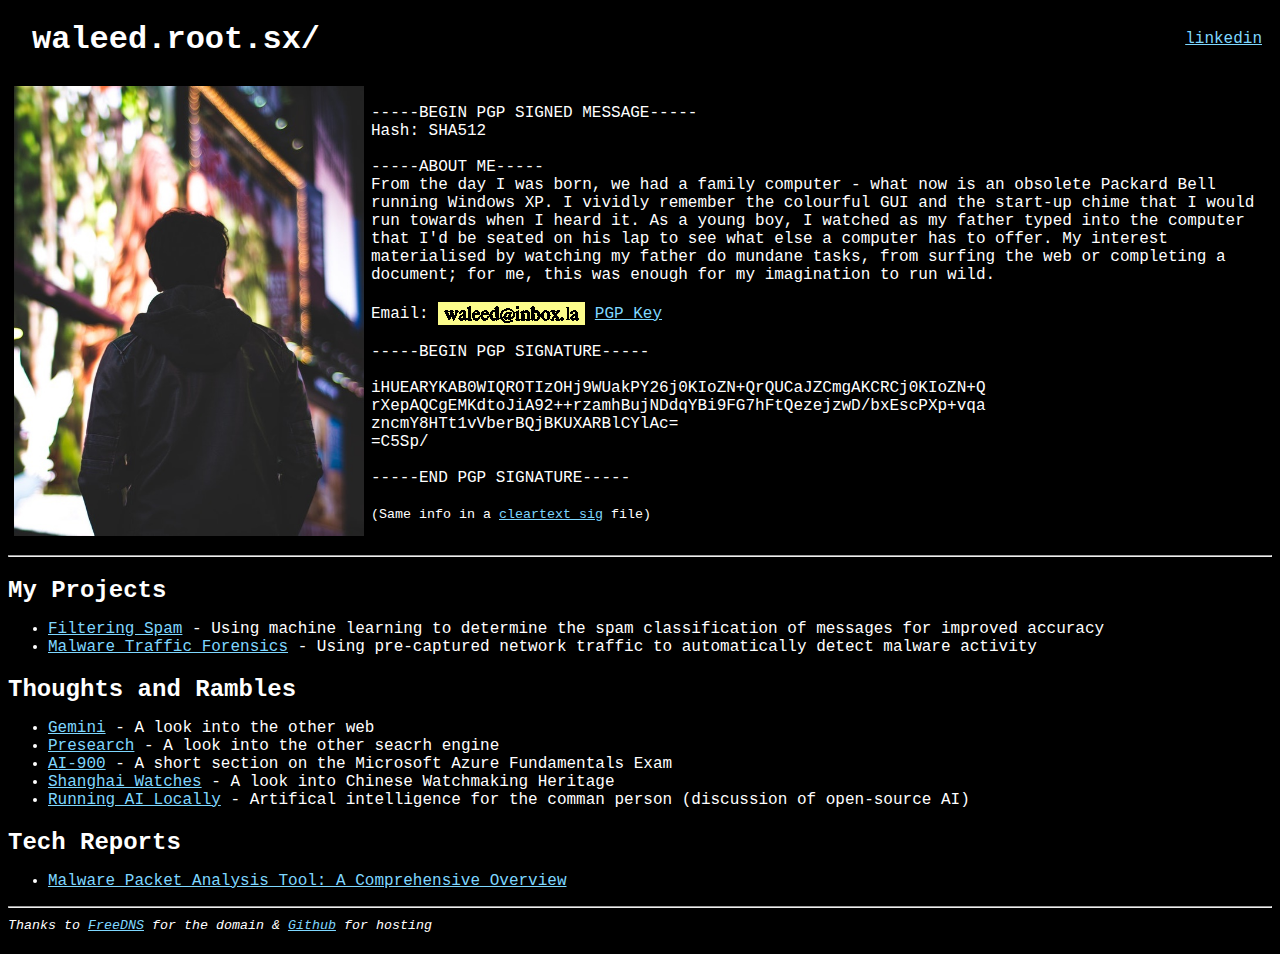
<file: index.html>
<!DOCTYPE html>
<html lang="en">
<head>
  <link rel="stylesheet" href="master.css">
  <title>waleed's home page</title>
  <meta charset="UTF-8">
</head>
<body>
  <ul class="navbarul">
    <li class="navbarli"><a href="http://linkedin.com/in/wa1eedm">linkedin</a></li>
  </ul>

<h1 style="padding-left: 0.75em;">waleed.root.sx/</h1>

<table>
<tr><td>
<table><tr><td>
<img src="images/waleed.jpg" alt="Backside Photo of a Person" width="350" height="450">
</td>
</tr>
</table>
</td><td>
-----BEGIN PGP SIGNED MESSAGE-----<br>
Hash: SHA512<br>
<br>
-----ABOUT ME-----<br>
From the day I was born, we had a family computer - what now is an obsolete Packard Bell running Windows XP. I vividly remember the colourful GUI and the start-up chime that I would run towards when I heard it. As a young boy, I watched as my father typed into the computer that I'd be seated on his lap to see what else a computer has to offer. My interest materialised by watching my father do mundane tasks, from surfing the web or completing a document; for me, this was enough for my imagination to run wild.<br>
<br>
<span>Email: </span><img src="images/contact.png" alt="Contact Info" style="vertical-align: middle;">
<a href="other/address.asc">PGP Key</a><br>
<br>
-----BEGIN PGP SIGNATURE-----<br>
<br>
iHUEARYKAB0WIQROTIzOHj9WUakPY26j0KIoZN+QrQUCaJZCmgAKCRCj0KIoZN+Q<br>
rXepAQCgEMKdtoJiA92++rzamhBujNDdqYBi9FG7hFtQezejzwD/bxEscPXp+vqa<br>
zncmY8HTt1vVberBQjBKUXARBlCYlAc=<br>
=C5Sp/<br>
<br>
-----END PGP SIGNATURE-----<br>
<br><small>(Same info in a <a href="other/cleartext.asc">cleartext sig</a> file)<small>
</td>
</tr>
</table>

<hr>
<h2>My Projects</h2>

<ul>
  <li><a href="projects/email.html">Filtering Spam</a> - Using machine learning to determine the spam classification of messages for improved accuracy</li>
  <li><a href="projects/forensics.html">Malware Traffic Forensics</a> - Using pre-captured network traffic to automatically detect malware activity</li>
</ul>

<h2>Thoughts and Rambles</h2>

<ul>
  <li><a href="other/gemini.html">Gemini</a> - A look into the other web</li>
  <li><a href="other/presearch.html">Presearch</a> - A look into the other seacrh engine</li>
  <li><a href="other/ai-900.html">AI-900</a> - A short section on the Microsoft Azure Fundamentals Exam</li>
  <li><a href="other/shanghai-7120.html">Shanghai Watches</a> - A look into Chinese Watchmaking Heritage</li>
  <li><a href="other/local-ai.html">Running AI Locally</a> - Artifical intelligence for the comman person (discussion of open-source AI)</li>
</ul>

<h2>Tech Reports</h2>

<ul>
  <li><a href="report/malware.pdf">Malware Packet Analysis Tool: A Comprehensive Overview</a></li>
</ul>

<hr>
<em><small>Thanks to <a href="http://freedns.afraid.org"> FreeDNS</a> for the domain & <a href="http://github.com"> Github</a> for hosting</small><em>

</body>
</html>
</file>
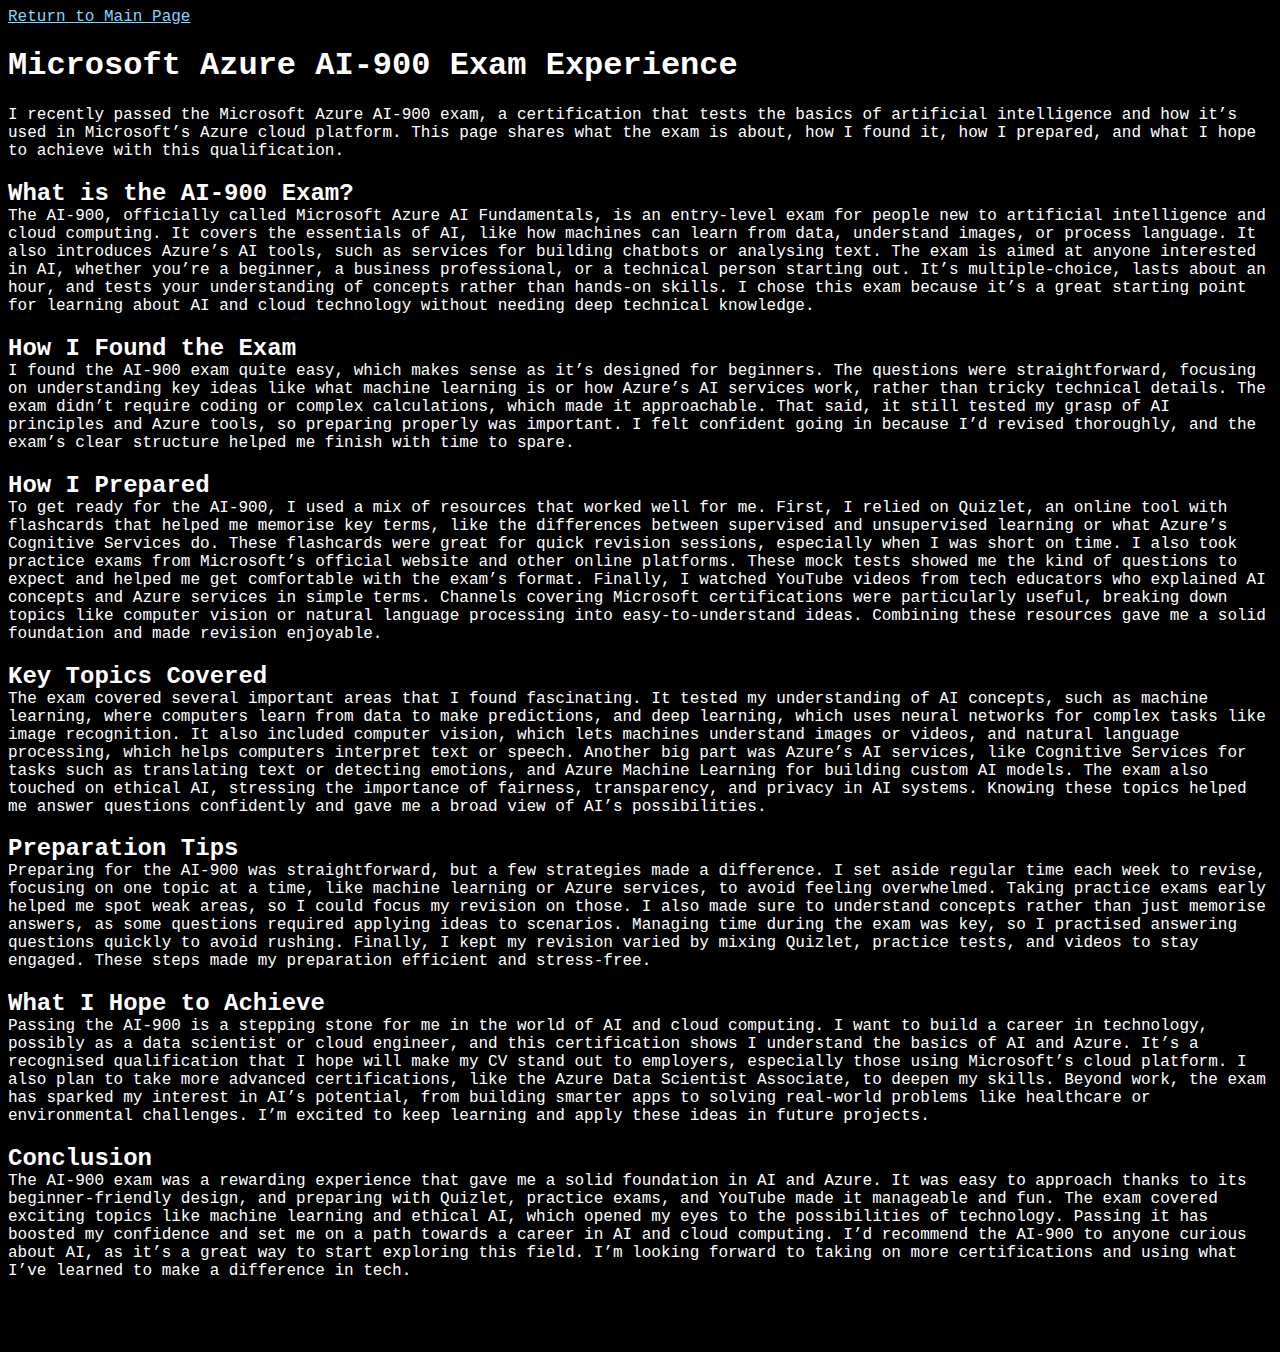
<file: other/ai-900.html>
<html lang="en">
<head>
    <meta charset="UTF-8">
    <meta name="viewport" content="width=device-width, initial-scale=1.0">
    <title>Microsoft Azure AI-900 Exam Experience</title>
    <link rel="stylesheet" href="../master.css">
</head>
<body>
    <div>
        <p><a href="../index.html">Return to Main Page</a></p>

        <h1>Microsoft Azure AI-900 Exam Experience</h1>

        <p>
            I recently passed the Microsoft Azure AI-900 exam, a certification that tests the basics of artificial intelligence and how it’s used in Microsoft’s Azure cloud platform. This page shares what the exam is about, how I found it, how I prepared, and what I hope to achieve with this qualification.
        </p>

        <h2>What is the AI-900 Exam?</h2>

        <p>
            The AI-900, officially called Microsoft Azure AI Fundamentals, is an entry-level exam for people new to artificial intelligence and cloud computing. It covers the essentials of AI, like how machines can learn from data, understand images, or process language. It also introduces Azure’s AI tools, such as services for building chatbots or analysing text. The exam is aimed at anyone interested in AI, whether you’re a beginner, a business professional, or a technical person starting out. It’s multiple-choice, lasts about an hour, and tests your understanding of concepts rather than hands-on skills. I chose this exam because it’s a great starting point for learning about AI and cloud technology without needing deep technical knowledge.
        </p>

        <h2>How I Found the Exam</h2>

        <p>
            I found the AI-900 exam quite easy, which makes sense as it’s designed for beginners. The questions were straightforward, focusing on understanding key ideas like what machine learning is or how Azure’s AI services work, rather than tricky technical details. The exam didn’t require coding or complex calculations, which made it approachable. That said, it still tested my grasp of AI principles and Azure tools, so preparing properly was important. I felt confident going in because I’d revised thoroughly, and the exam’s clear structure helped me finish with time to spare.
        </p>

        <h2>How I Prepared</h2>

        <p>
            To get ready for the AI-900, I used a mix of resources that worked well for me. First, I relied on Quizlet, an online tool with flashcards that helped me memorise key terms, like the differences between supervised and unsupervised learning or what Azure’s Cognitive Services do. These flashcards were great for quick revision sessions, especially when I was short on time. I also took practice exams from Microsoft’s official website and other online platforms. These mock tests showed me the kind of questions to expect and helped me get comfortable with the exam’s format. Finally, I watched YouTube videos from tech educators who explained AI concepts and Azure services in simple terms. Channels covering Microsoft certifications were particularly useful, breaking down topics like computer vision or natural language processing into easy-to-understand ideas. Combining these resources gave me a solid foundation and made revision enjoyable.
        </p>

        <h2>Key Topics Covered</h2>

        <p>
            The exam covered several important areas that I found fascinating. It tested my understanding of AI concepts, such as machine learning, where computers learn from data to make predictions, and deep learning, which uses neural networks for complex tasks like image recognition. It also included computer vision, which lets machines understand images or videos, and natural language processing, which helps computers interpret text or speech. Another big part was Azure’s AI services, like Cognitive Services for tasks such as translating text or detecting emotions, and Azure Machine Learning for building custom AI models. The exam also touched on ethical AI, stressing the importance of fairness, transparency, and privacy in AI systems. Knowing these topics helped me answer questions confidently and gave me a broad view of AI’s possibilities.
        </p>

        <h2>Preparation Tips</h2>

        <p>
            Preparing for the AI-900 was straightforward, but a few strategies made a difference. I set aside regular time each week to revise, focusing on one topic at a time, like machine learning or Azure services, to avoid feeling overwhelmed. Taking practice exams early helped me spot weak areas, so I could focus my revision on those. I also made sure to understand concepts rather than just memorise answers, as some questions required applying ideas to scenarios. Managing time during the exam was key, so I practised answering questions quickly to avoid rushing. Finally, I kept my revision varied by mixing Quizlet, practice tests, and videos to stay engaged. These steps made my preparation efficient and stress-free.
        </p>

        <h2>What I Hope to Achieve</h2>

        <p>
            Passing the AI-900 is a stepping stone for me in the world of AI and cloud computing. I want to build a career in technology, possibly as a data scientist or cloud engineer, and this certification shows I understand the basics of AI and Azure. It’s a recognised qualification that I hope will make my CV stand out to employers, especially those using Microsoft’s cloud platform. I also plan to take more advanced certifications, like the Azure Data Scientist Associate, to deepen my skills. Beyond work, the exam has sparked my interest in AI’s potential, from building smarter apps to solving real-world problems like healthcare or environmental challenges. I’m excited to keep learning and apply these ideas in future projects.
        </p>

        <h2>Conclusion</h2>

        <p>
            The AI-900 exam was a rewarding experience that gave me a solid foundation in AI and Azure. It was easy to approach thanks to its beginner-friendly design, and preparing with Quizlet, practice exams, and YouTube made it manageable and fun. The exam covered exciting topics like machine learning and ethical AI, which opened my eyes to the possibilities of technology. Passing it has boosted my confidence and set me on a path towards a career in AI and cloud computing. I’d recommend the AI-900 to anyone curious about AI, as it’s a great way to start exploring this field. I’m looking forward to taking on more certifications and using what I’ve learned to make a difference in tech.
        </p>
    </div>
</body>
</html>
</file>
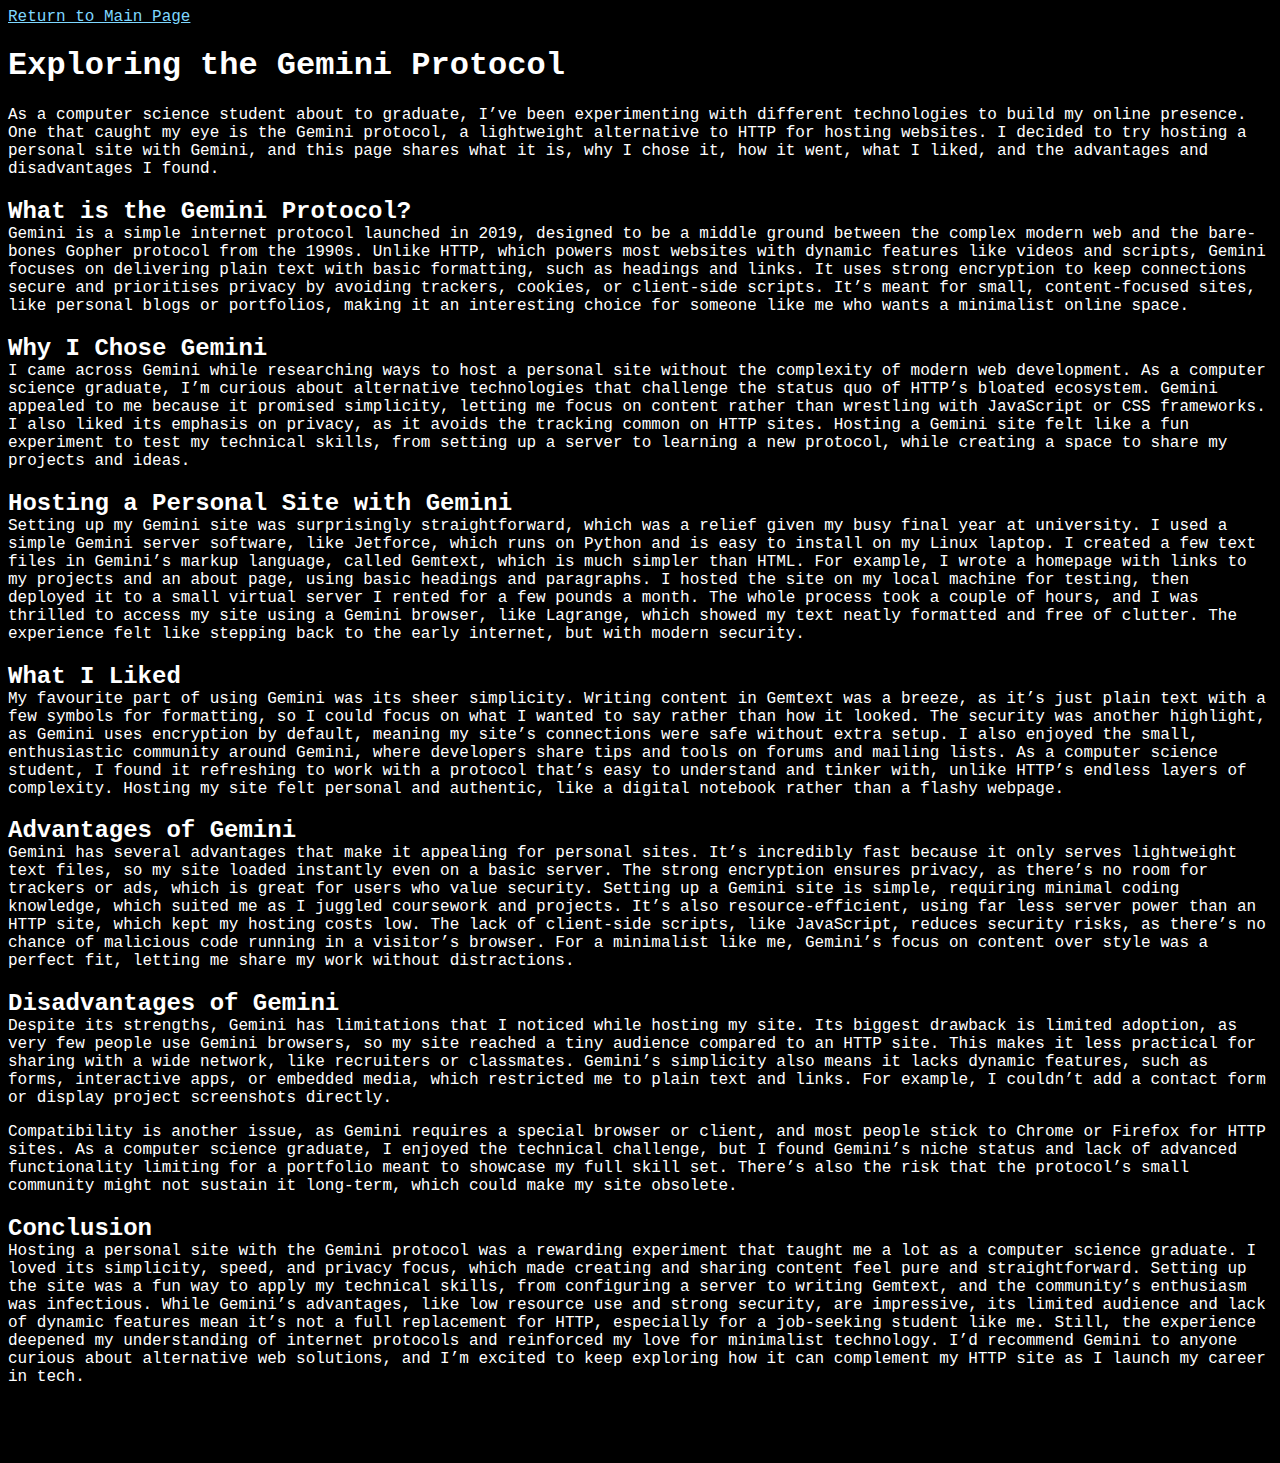
<file: other/gemini.html>
<html lang="en">
<head>
    <meta charset="UTF-8">
    <meta name="viewport" content="width=device-width, initial-scale=1.0">
    <title>Exploring the Gemini Protocol</title>
    <link rel="stylesheet" href="../master.css">
</head>
<body>
    <div>
        <p><a href="../index.html">Return to Main Page</a></p>

        <h1>Exploring the Gemini Protocol</h1>

        <p>
            As a computer science student about to graduate, I’ve been experimenting with different technologies to build my online presence. One that caught my eye is the Gemini protocol, a lightweight alternative to HTTP for hosting websites. I decided to try hosting a personal site with Gemini, and this page shares what it is, why I chose it, how it went, what I liked, and the advantages and disadvantages I found.
        </p>

        <h2>What is the Gemini Protocol?</h2>

        <p>
            Gemini is a simple internet protocol launched in 2019, designed to be a middle ground between the complex modern web and the bare-bones Gopher protocol from the 1990s. Unlike HTTP, which powers most websites with dynamic features like videos and scripts, Gemini focuses on delivering plain text with basic formatting, such as headings and links. It uses strong encryption to keep connections secure and prioritises privacy by avoiding trackers, cookies, or client-side scripts. It’s meant for small, content-focused sites, like personal blogs or portfolios, making it an interesting choice for someone like me who wants a minimalist online space.
        </p>

        <h2>Why I Chose Gemini</h2>

        <p>
            I came across Gemini while researching ways to host a personal site without the complexity of modern web development. As a computer science graduate, I’m curious about alternative technologies that challenge the status quo of HTTP’s bloated ecosystem. Gemini appealed to me because it promised simplicity, letting me focus on content rather than wrestling with JavaScript or CSS frameworks. I also liked its emphasis on privacy, as it avoids the tracking common on HTTP sites. Hosting a Gemini site felt like a fun experiment to test my technical skills, from setting up a server to learning a new protocol, while creating a space to share my projects and ideas.
        </p>

        <h2>Hosting a Personal Site with Gemini</h2>

        <p>
            Setting up my Gemini site was surprisingly straightforward, which was a relief given my busy final year at university. I used a simple Gemini server software, like Jetforce, which runs on Python and is easy to install on my Linux laptop. I created a few text files in Gemini’s markup language, called Gemtext, which is much simpler than HTML. For example, I wrote a homepage with links to my projects and an about page, using basic headings and paragraphs. I hosted the site on my local machine for testing, then deployed it to a small virtual server I rented for a few pounds a month. The whole process took a couple of hours, and I was thrilled to access my site using a Gemini browser, like Lagrange, which showed my text neatly formatted and free of clutter. The experience felt like stepping back to the early internet, but with modern security.
        </p>

        <h2>What I Liked</h2>

        <p>
            My favourite part of using Gemini was its sheer simplicity. Writing content in Gemtext was a breeze, as it’s just plain text with a few symbols for formatting, so I could focus on what I wanted to say rather than how it looked. The security was another highlight, as Gemini uses encryption by default, meaning my site’s connections were safe without extra setup. I also enjoyed the small, enthusiastic community around Gemini, where developers share tips and tools on forums and mailing lists. As a computer science student, I found it refreshing to work with a protocol that’s easy to understand and tinker with, unlike HTTP’s endless layers of complexity. Hosting my site felt personal and authentic, like a digital notebook rather than a flashy webpage.
        </p>

        <h2>Advantages of Gemini</h2>

        <p>
            Gemini has several advantages that make it appealing for personal sites. It’s incredibly fast because it only serves lightweight text files, so my site loaded instantly even on a basic server. The strong encryption ensures privacy, as there’s no room for trackers or ads, which is great for users who value security. Setting up a Gemini site is simple, requiring minimal coding knowledge, which suited me as I juggled coursework and projects. It’s also resource-efficient, using far less server power than an HTTP site, which kept my hosting costs low. The lack of client-side scripts, like JavaScript, reduces security risks, as there’s no chance of malicious code running in a visitor’s browser. For a minimalist like me, Gemini’s focus on content over style was a perfect fit, letting me share my work without distractions.
        </p>

        <h2>Disadvantages of Gemini</h2>

        <p>
            Despite its strengths, Gemini has limitations that I noticed while hosting my site. Its biggest drawback is limited adoption, as very few people use Gemini browsers, so my site reached a tiny audience compared to an HTTP site. This makes it less practical for sharing with a wide network, like recruiters or classmates. Gemini’s simplicity also means it lacks dynamic features, such as forms, interactive apps, or embedded media, which restricted me to plain text and links. For example, I couldn’t add a contact form or display project screenshots directly.
        </p>
        <p>
          Compatibility is another issue, as Gemini requires a special browser or client, and most people stick to Chrome or Firefox for HTTP sites. As a computer science graduate, I enjoyed the technical challenge, but I found Gemini’s niche status and lack of advanced functionality limiting for a portfolio meant to showcase my full skill set. There’s also the risk that the protocol’s small community might not sustain it long-term, which could make my site obsolete.
        </p>

        <h2>Conclusion</h2>

        <p>
            Hosting a personal site with the Gemini protocol was a rewarding experiment that taught me a lot as a computer science graduate. I loved its simplicity, speed, and privacy focus, which made creating and sharing content feel pure and straightforward. Setting up the site was a fun way to apply my technical skills, from configuring a server to writing Gemtext, and the community’s enthusiasm was infectious. While Gemini’s advantages, like low resource use and strong security, are impressive, its limited audience and lack of dynamic features mean it’s not a full replacement for HTTP, especially for a job-seeking student like me. Still, the experience deepened my understanding of internet protocols and reinforced my love for minimalist technology. I’d recommend Gemini to anyone curious about alternative web solutions, and I’m excited to keep exploring how it can complement my HTTP site as I launch my career in tech.
        </p>
    </div>
</body>
</html>
</file>
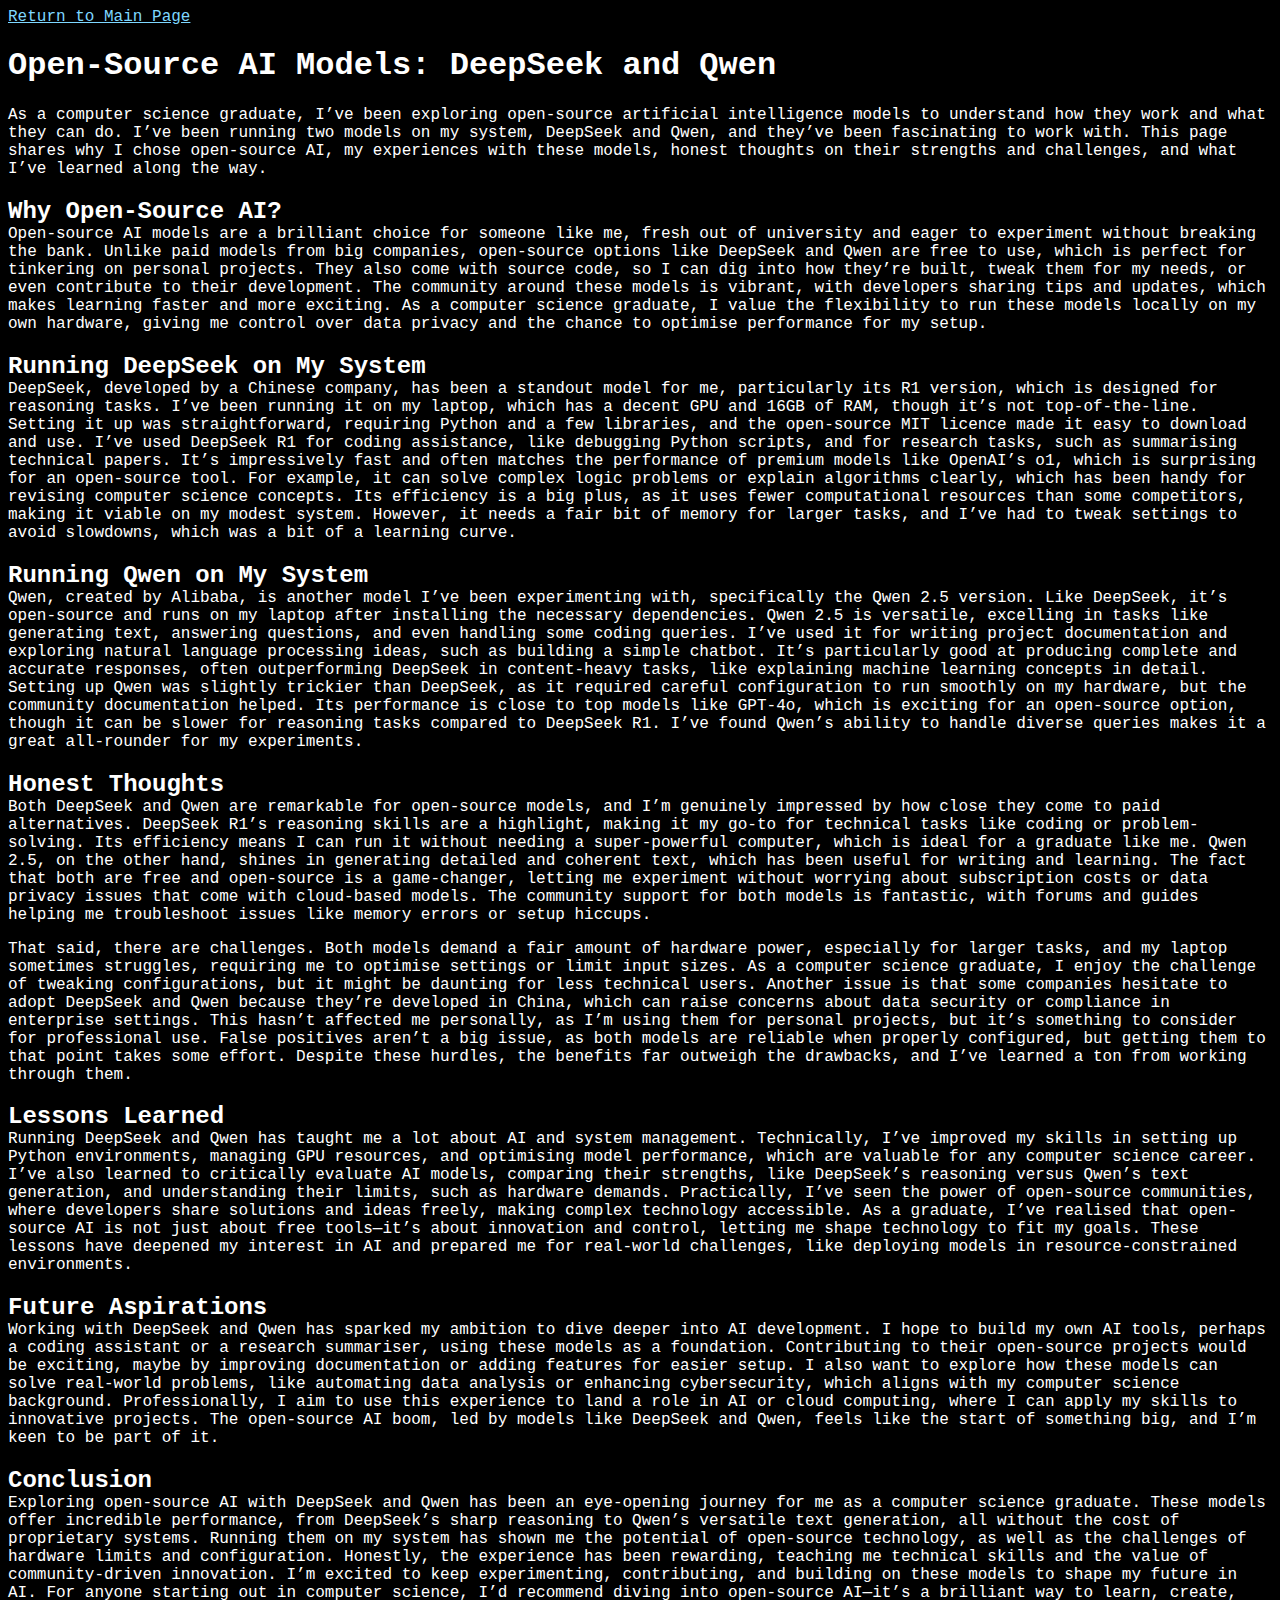
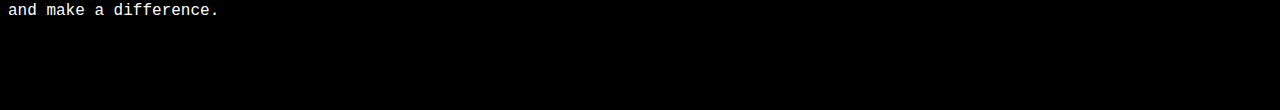
<file: other/local-ai.html>
<html lang="en">
<head>
    <meta charset="UTF-8">
    <meta name="viewport" content="width=device-width, initial-scale=1.0">
    <title>Open-Source AI Models: DeepSeek and Qwen</title>
    <link rel="stylesheet" href="../master.css">
</head>
<body>
    <div>
        <p><a href="../index.html">Return to Main Page</a></p>

        <h1>Open-Source AI Models: DeepSeek and Qwen</h1>

        <p>
            As a computer science graduate, I’ve been exploring open-source artificial intelligence models to understand how they work and what they can do. I’ve been running two models on my system, DeepSeek and Qwen, and they’ve been fascinating to work with. This page shares why I chose open-source AI, my experiences with these models, honest thoughts on their strengths and challenges, and what I’ve learned along the way.
        </p>

        <h2>Why Open-Source AI?</h2>

        <p>
            Open-source AI models are a brilliant choice for someone like me, fresh out of university and eager to experiment without breaking the bank. Unlike paid models from big companies, open-source options like DeepSeek and Qwen are free to use, which is perfect for tinkering on personal projects. They also come with source code, so I can dig into how they’re built, tweak them for my needs, or even contribute to their development. The community around these models is vibrant, with developers sharing tips and updates, which makes learning faster and more exciting. As a computer science graduate, I value the flexibility to run these models locally on my own hardware, giving me control over data privacy and the chance to optimise performance for my setup.
        </p>

        <h2>Running DeepSeek on My System</h2>

        <p>
            DeepSeek, developed by a Chinese company, has been a standout model for me, particularly its R1 version, which is designed for reasoning tasks. I’ve been running it on my laptop, which has a decent GPU and 16GB of RAM, though it’s not top-of-the-line. Setting it up was straightforward, requiring Python and a few libraries, and the open-source MIT licence made it easy to download and use. I’ve used DeepSeek R1 for coding assistance, like debugging Python scripts, and for research tasks, such as summarising technical papers. It’s impressively fast and often matches the performance of premium models like OpenAI’s o1, which is surprising for an open-source tool. For example, it can solve complex logic problems or explain algorithms clearly, which has been handy for revising computer science concepts. Its efficiency is a big plus, as it uses fewer computational resources than some competitors, making it viable on my modest system. However, it needs a fair bit of memory for larger tasks, and I’ve had to tweak settings to avoid slowdowns, which was a bit of a learning curve.
        </p>

        <h2>Running Qwen on My System</h2>

        <p>
            Qwen, created by Alibaba, is another model I’ve been experimenting with, specifically the Qwen 2.5 version. Like DeepSeek, it’s open-source and runs on my laptop after installing the necessary dependencies. Qwen 2.5 is versatile, excelling in tasks like generating text, answering questions, and even handling some coding queries. I’ve used it for writing project documentation and exploring natural language processing ideas, such as building a simple chatbot. It’s particularly good at producing complete and accurate responses, often outperforming DeepSeek in content-heavy tasks, like explaining machine learning concepts in detail. Setting up Qwen was slightly trickier than DeepSeek, as it required careful configuration to run smoothly on my hardware, but the community documentation helped. Its performance is close to top models like GPT-4o, which is exciting for an open-source option, though it can be slower for reasoning tasks compared to DeepSeek R1. I’ve found Qwen’s ability to handle diverse queries makes it a great all-rounder for my experiments.
        </p>

        <h2>Honest Thoughts</h2>

        <p>
            Both DeepSeek and Qwen are remarkable for open-source models, and I’m genuinely impressed by how close they come to paid alternatives. DeepSeek R1’s reasoning skills are a highlight, making it my go-to for technical tasks like coding or problem-solving. Its efficiency means I can run it without needing a super-powerful computer, which is ideal for a graduate like me. Qwen 2.5, on the other hand, shines in generating detailed and coherent text, which has been useful for writing and learning. The fact that both are free and open-source is a game-changer, letting me experiment without worrying about subscription costs or data privacy issues that come with cloud-based models. The community support for both models is fantastic, with forums and guides helping me troubleshoot issues like memory errors or setup hiccups.
        </p>

        <p>
            That said, there are challenges. Both models demand a fair amount of hardware power, especially for larger tasks, and my laptop sometimes struggles, requiring me to optimise settings or limit input sizes. As a computer science graduate, I enjoy the challenge of tweaking configurations, but it might be daunting for less technical users. Another issue is that some companies hesitate to adopt DeepSeek and Qwen because they’re developed in China, which can raise concerns about data security or compliance in enterprise settings. This hasn’t affected me personally, as I’m using them for personal projects, but it’s something to consider for professional use. False positives aren’t a big issue, as both models are reliable when properly configured, but getting them to that point takes some effort. Despite these hurdles, the benefits far outweigh the drawbacks, and I’ve learned a ton from working through them.
        </p>

        <h2>Lessons Learned</h2>

        <p>
            Running DeepSeek and Qwen has taught me a lot about AI and system management. Technically, I’ve improved my skills in setting up Python environments, managing GPU resources, and optimising model performance, which are valuable for any computer science career. I’ve also learned to critically evaluate AI models, comparing their strengths, like DeepSeek’s reasoning versus Qwen’s text generation, and understanding their limits, such as hardware demands. Practically, I’ve seen the power of open-source communities, where developers share solutions and ideas freely, making complex technology accessible. As a graduate, I’ve realised that open-source AI is not just about free tools—it’s about innovation and control, letting me shape technology to fit my goals. These lessons have deepened my interest in AI and prepared me for real-world challenges, like deploying models in resource-constrained environments.
        </p>

        <h2>Future Aspirations</h2>

        <p>
            Working with DeepSeek and Qwen has sparked my ambition to dive deeper into AI development. I hope to build my own AI tools, perhaps a coding assistant or a research summariser, using these models as a foundation. Contributing to their open-source projects would be exciting, maybe by improving documentation or adding features for easier setup. I also want to explore how these models can solve real-world problems, like automating data analysis or enhancing cybersecurity, which aligns with my computer science background. Professionally, I aim to use this experience to land a role in AI or cloud computing, where I can apply my skills to innovative projects. The open-source AI boom, led by models like DeepSeek and Qwen, feels like the start of something big, and I’m keen to be part of it.
        </p>

        <h2>Conclusion</h2>

        <p>
            Exploring open-source AI with DeepSeek and Qwen has been an eye-opening journey for me as a computer science graduate. These models offer incredible performance, from DeepSeek’s sharp reasoning to Qwen’s versatile text generation, all without the cost of proprietary systems. Running them on my system has shown me the potential of open-source technology, as well as the challenges of hardware limits and configuration. Honestly, the experience has been rewarding, teaching me technical skills and the value of community-driven innovation. I’m excited to keep experimenting, contributing, and building on these models to shape my future in AI. For anyone starting out in computer science, I’d recommend diving into open-source AI—it’s a brilliant way to learn, create, and make a difference.
        </p>
    </div>
</body>
</html>
</file>
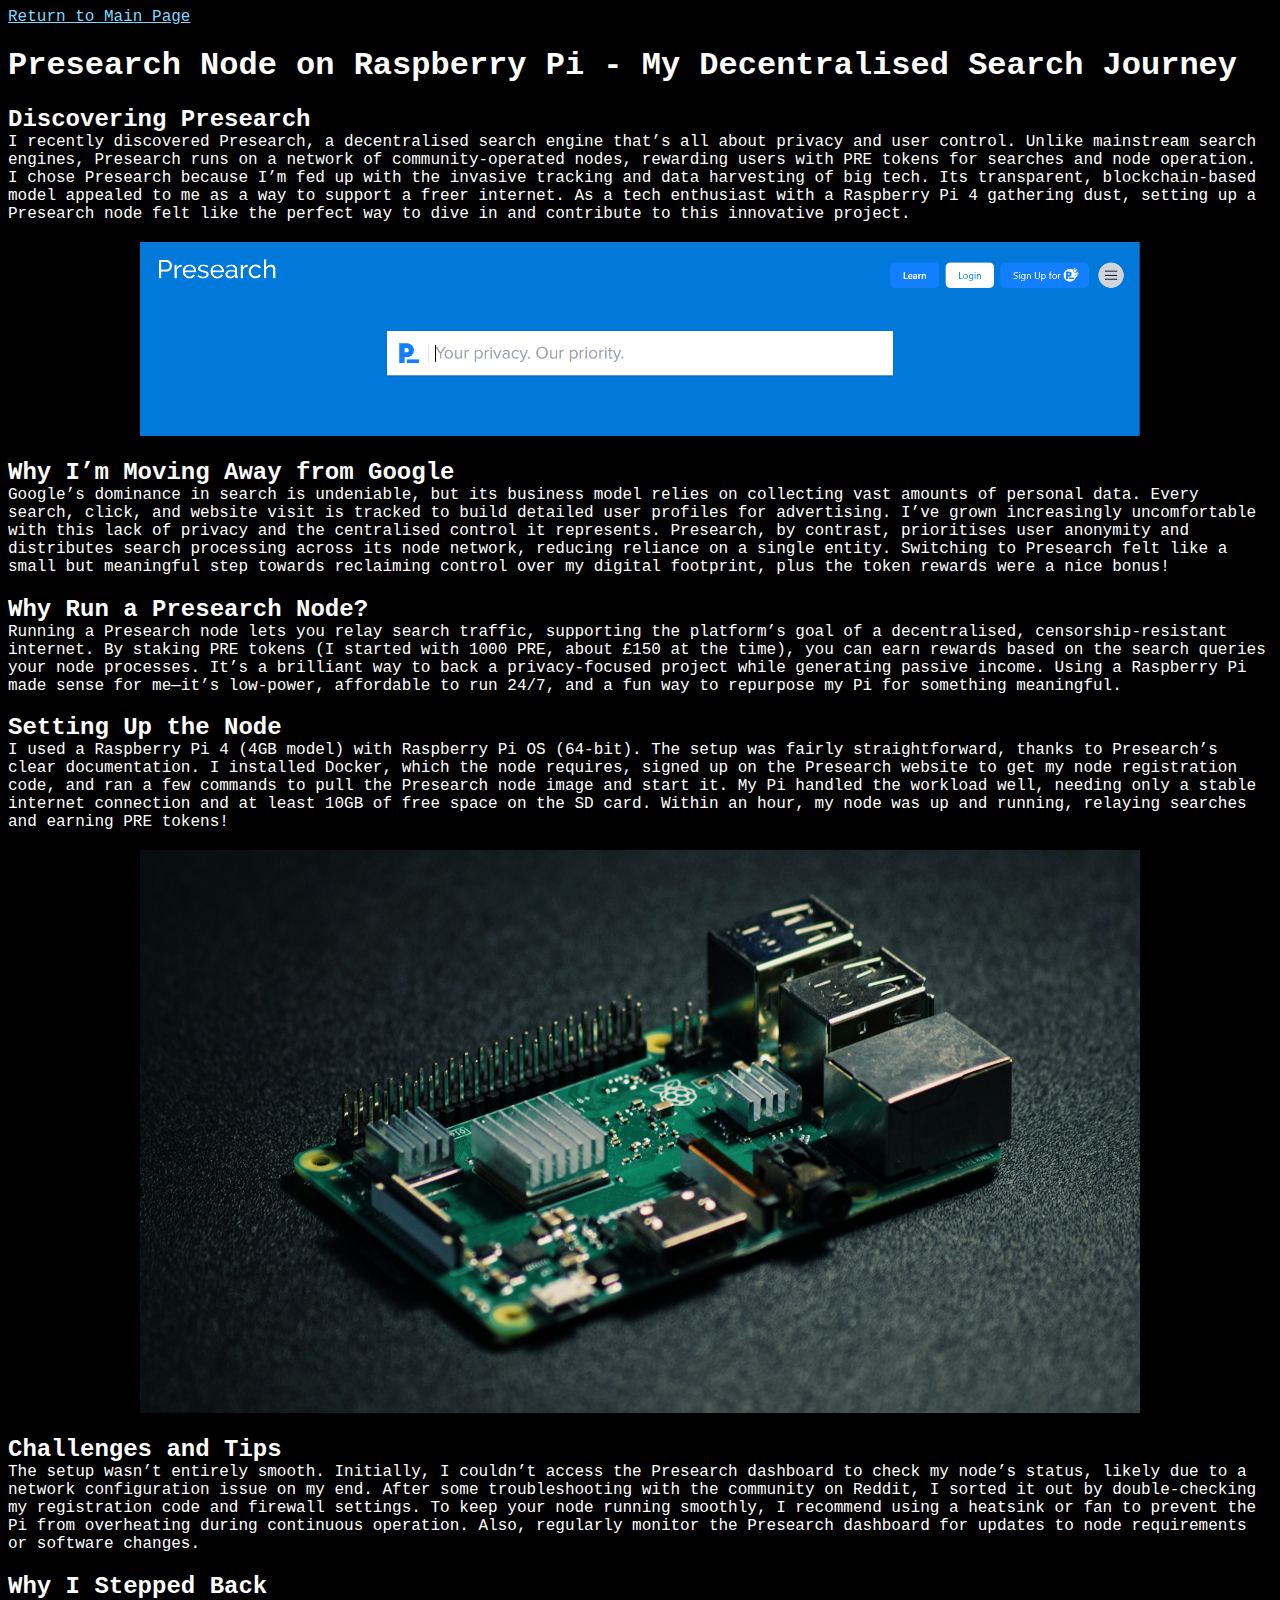
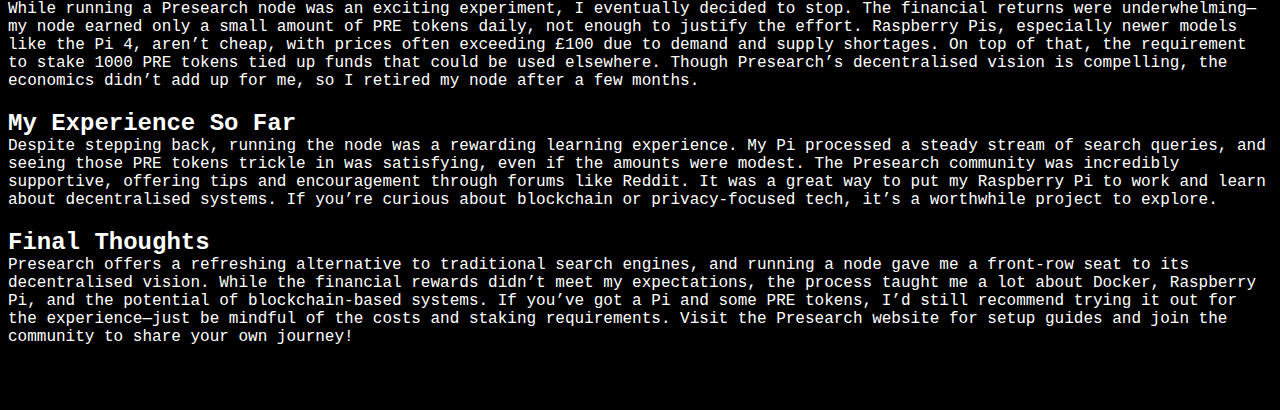
<file: other/presearch.html>
<html lang="en">
<head>
    <meta charset="UTF-8">
    <meta name="viewport" content="width=device-width, initial-scale=1.0">
    <title>Presearch Node on Raspberry Pi - My Decentralised Search Journey</title>
    <link rel="stylesheet" href="../master.css">
</head>
<body>
    <div>
      <p><a href="../index.html">Return to Main Page</a></p>
      <h1>Presearch Node on Raspberry Pi - My Decentralised Search Journey</h1>

        <h2>Discovering Presearch</h2>
        <p>I recently discovered Presearch, a decentralised search engine that’s all about privacy and user control. Unlike mainstream search engines, Presearch runs on a network of community-operated nodes, rewarding users with PRE tokens for searches and node operation. I chose Presearch because I’m fed up with the invasive tracking and data harvesting of big tech. Its transparent, blockchain-based model appealed to me as a way to support a freer internet. As a tech enthusiast with a Raspberry Pi 4 gathering dust, setting up a Presearch node felt like the perfect way to dive in and contribute to this innovative project.</p>
        <table width="100%">
          <tr>
            <td align="center">
              <img src="../images/presearch.png" width="1000" height="auto" alt="Screenshot of the Presearch Search Engine Webpage">
            </td>
          </tr>
        </table>


        <h2>Why I’m Moving Away from Google</h2>
        <p>Google’s dominance in search is undeniable, but its business model relies on collecting vast amounts of personal data. Every search, click, and website visit is tracked to build detailed user profiles for advertising. I’ve grown increasingly uncomfortable with this lack of privacy and the centralised control it represents. Presearch, by contrast, prioritises user anonymity and distributes search processing across its node network, reducing reliance on a single entity. Switching to Presearch felt like a small but meaningful step towards reclaiming control over my digital footprint, plus the token rewards were a nice bonus!</p>

        <h2>Why Run a Presearch Node?</h2>
        <p>Running a Presearch node lets you relay search traffic, supporting the platform’s goal of a decentralised, censorship-resistant internet. By staking PRE tokens (I started with 1000 PRE, about £150 at the time), you can earn rewards based on the search queries your node processes. It’s a brilliant way to back a privacy-focused project while generating passive income. Using a Raspberry Pi made sense for me—it’s low-power, affordable to run 24/7, and a fun way to repurpose my Pi for something meaningful.</p>

        <h2>Setting Up the Node</h2>
        <p>I used a Raspberry Pi 4 (4GB model) with Raspberry Pi OS (64-bit). The setup was fairly straightforward, thanks to Presearch’s clear documentation. I installed Docker, which the node requires, signed up on the Presearch website to get my node registration code, and ran a few commands to pull the Presearch node image and start it. My Pi handled the workload well, needing only a stable internet connection and at least 10GB of free space on the SD card. Within an hour, my node was up and running, relaying searches and earning PRE tokens!</p>
        <table width="100%">
          <tr>
            <td align="center">
              <img src="../images/raspberrypi.jpg" width="1000" height="auto" alt="Raspberry Pi">
            </td>
          </tr>
        </table>

        <h2>Challenges and Tips</h2>
        <p>The setup wasn’t entirely smooth. Initially, I couldn’t access the Presearch dashboard to check my node’s status, likely due to a network configuration issue on my end. After some troubleshooting with the community on Reddit, I sorted it out by double-checking my registration code and firewall settings. To keep your node running smoothly, I recommend using a heatsink or fan to prevent the Pi from overheating during continuous operation. Also, regularly monitor the Presearch dashboard for updates to node requirements or software changes.</p>

        <h2>Why I Stepped Back</h2>
        <p>While running a Presearch node was an exciting experiment, I eventually decided to stop. The financial returns were underwhelming—my node earned only a small amount of PRE tokens daily, not enough to justify the effort. Raspberry Pis, especially newer models like the Pi 4, aren’t cheap, with prices often exceeding £100 due to demand and supply shortages. On top of that, the requirement to stake 1000 PRE tokens tied up funds that could be used elsewhere. Though Presearch’s decentralised vision is compelling, the economics didn’t add up for me, so I retired my node after a few months.</p>

        <h2>My Experience So Far</h2>
        <p">Despite stepping back, running the node was a rewarding learning experience. My Pi processed a steady stream of search queries, and seeing those PRE tokens trickle in was satisfying, even if the amounts were modest. The Presearch community was incredibly supportive, offering tips and encouragement through forums like Reddit. It was a great way to put my Raspberry Pi to work and learn about decentralised systems. If you’re curious about blockchain or privacy-focused tech, it’s a worthwhile project to explore.</p>

        <h2>Final Thoughts</h2>
        <p>Presearch offers a refreshing alternative to traditional search engines, and running a node gave me a front-row seat to its decentralised vision. While the financial rewards didn’t meet my expectations, the process taught me a lot about Docker, Raspberry Pi, and the potential of blockchain-based systems. If you’ve got a Pi and some PRE tokens, I’d still recommend trying it out for the experience—just be mindful of the costs and staking requirements. Visit the Presearch website for setup guides and join the community to share your own journey!</p>
    </div>
</body>
</html>
</file>
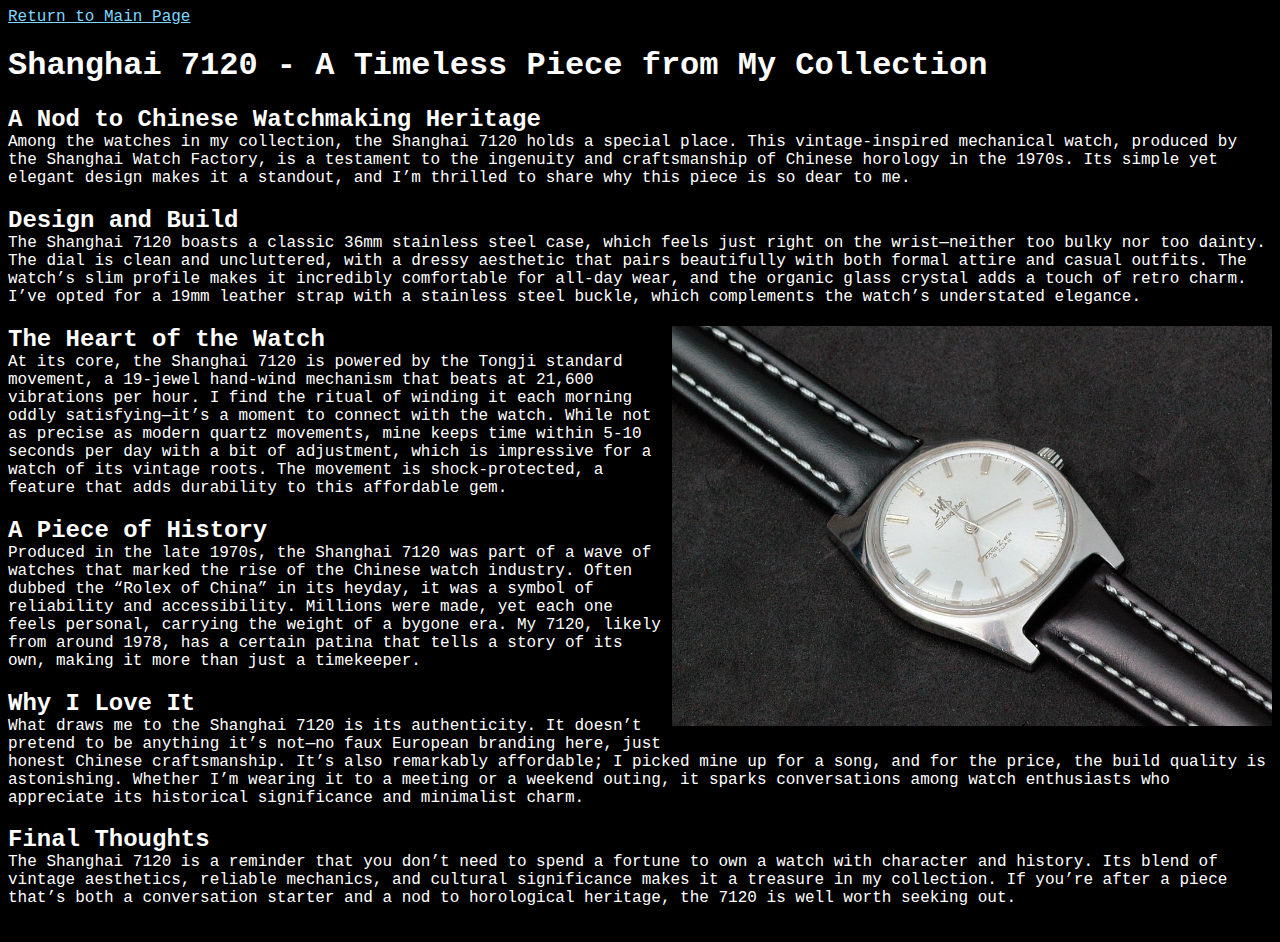
<file: other/shanghai-7120.html>
<html lang="en">
<head>
    <meta charset="UTF-8">
    <meta name="viewport" content="width=device-width, initial-scale=1.0">
    <title>Shanghai 7120 - A Timeless Piece from My Collection</title>
    <link rel="stylesheet" href="../master.css">
</head>
<body>
    <div class="navbar">
            <p><a href="../index.html">Return to Main Page</a></p>
    </div>
    <div class="content">
        <h1>Shanghai 7120 - A Timeless Piece from My Collection</h1>

        <h2>A Nod to Chinese Watchmaking Heritage</h2>
        <p>Among the watches in my collection, the Shanghai 7120 holds a special place. This vintage-inspired mechanical watch, produced by the Shanghai Watch Factory, is a testament to the ingenuity and craftsmanship of Chinese horology in the 1970s. Its simple yet elegant design makes it a standout, and I’m thrilled to share why this piece is so dear to me.</p>

        <h2>Design and Build</h2>
        <p>The Shanghai 7120 boasts a classic 36mm stainless steel case, which feels just right on the wrist—neither too bulky nor too dainty. The dial is clean and uncluttered, with a dressy aesthetic that pairs beautifully with both formal attire and casual outfits. The watch’s slim profile makes it incredibly comfortable for all-day wear, and the organic glass crystal adds a touch of retro charm. I’ve opted for a 19mm leather strap with a stainless steel buckle, which complements the watch’s understated elegance.
        <img src="../images/shanghai.jpg" alt="Shanghai 7120 Watch" style="max-width: 600px; height: auto; float: right; margin: 20 0 10px 10px;">

        <h2>The Heart of the Watch</h2>
        <p>At its core, the Shanghai 7120 is powered by the Tongji standard movement, a 19-jewel hand-wind mechanism that beats at 21,600 vibrations per hour. I find the ritual of winding it each morning oddly satisfying—it’s a moment to connect with the watch. While not as precise as modern quartz movements, mine keeps time within 5-10 seconds per day with a bit of adjustment, which is impressive for a watch of its vintage roots. The movement is shock-protected, a feature that adds durability to this affordable gem.</p>

        <h2>A Piece of History</h2>
        <p>Produced in the late 1970s, the Shanghai 7120 was part of a wave of watches that marked the rise of the Chinese watch industry. Often dubbed the “Rolex of China” in its heyday, it was a symbol of reliability and accessibility. Millions were made, yet each one feels personal, carrying the weight of a bygone era. My 7120, likely from around 1978, has a certain patina that tells a story of its own, making it more than just a timekeeper.</p>

        <h2>Why I Love It</h2>
        <p>What draws me to the Shanghai 7120 is its authenticity. It doesn’t pretend to be anything it’s not—no faux European branding here, just honest Chinese craftsmanship. It’s also remarkably affordable; I picked mine up for a song, and for the price, the build quality is astonishing. Whether I’m wearing it to a meeting or a weekend outing, it sparks conversations among watch enthusiasts who appreciate its historical significance and minimalist charm.</p>

        <h2>Final Thoughts</h2>
        <p>The Shanghai 7120 is a reminder that you don’t need to spend a fortune to own a watch with character and history. Its blend of vintage aesthetics, reliable mechanics, and cultural significance makes it a treasure in my collection. If you’re after a piece that’s both a conversation starter and a nod to horological heritage, the 7120 is well worth seeking out.</p>
    </div>
</body>
</html>
</file>
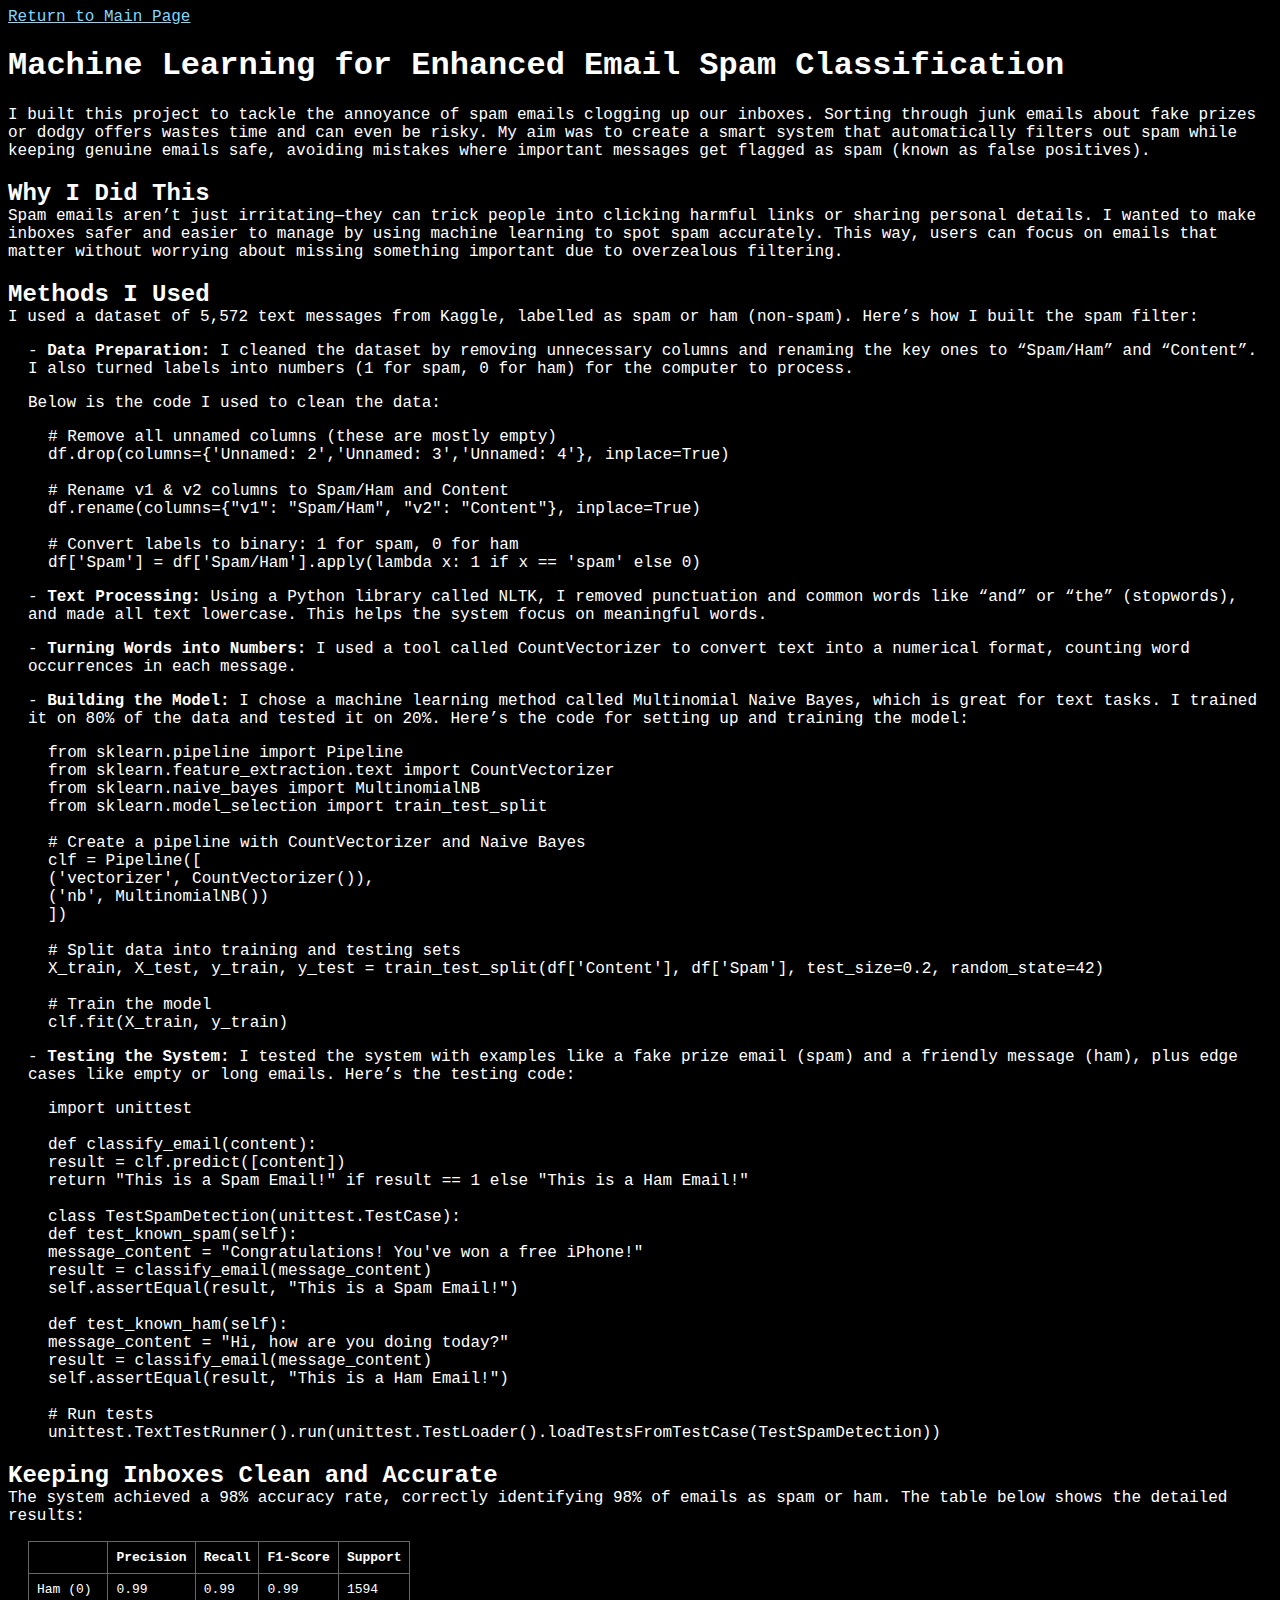
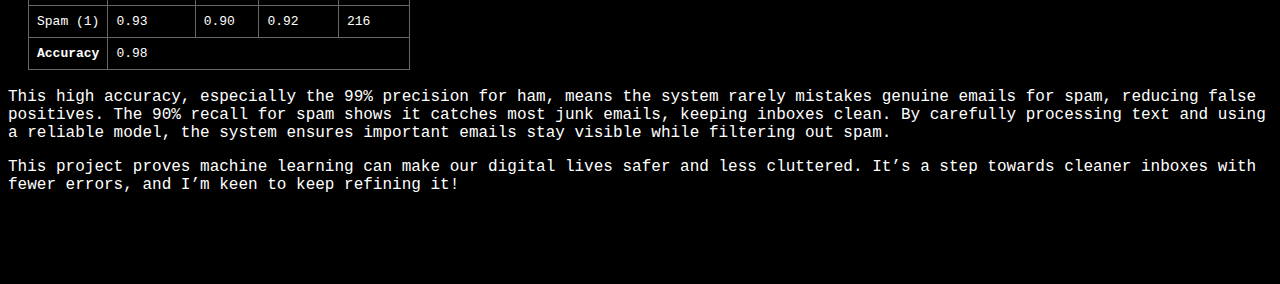
<file: projects/email.html>
<html lang="en">
<head>
    <meta charset="UTF-8">
    <meta name="viewport" content="width=device-width, initial-scale=1.0">
    <title>Spam Email Classification Project</title>
    <link rel="stylesheet" href="../master.css">
</head>
<body>
    <div>
        <p><a href="../index.html">Return to Main Page</a></p>

        <h1>Machine Learning for Enhanced Email Spam Classification</h1>

        <p>I built this project to tackle the annoyance of spam emails clogging up our inboxes. Sorting through junk emails about fake prizes or dodgy offers wastes time and can even be risky. My aim was to create a smart system that automatically filters out spam while keeping genuine emails safe, avoiding mistakes where important messages get flagged as spam (known as false positives).</p>

        <h2>Why I Did This</h2>

        <p>Spam emails aren’t just irritating—they can trick people into clicking harmful links or sharing personal details. I wanted to make inboxes safer and easier to manage by using machine learning to spot spam accurately. This way, users can focus on emails that matter without worrying about missing something important due to overzealous filtering.</p>

        <h2>Methods I Used</h2>

        <p>
            I used a dataset of 5,572 text messages from Kaggle, labelled as spam or ham (non-spam). Here’s how I built the spam filter:
        </p>

        <p style="margin-left: 20px;">
            - <strong>Data Preparation:</strong> I cleaned the dataset by removing unnecessary columns and renaming the key ones to “Spam/Ham” and “Content”. I also turned labels into numbers (1 for spam, 0 for ham) for the computer to process.
        </p>
        <p style="margin-left: 20px;">
            Below is the code I used to clean the data:
        </p>
        <p style="margin-left: 40px;">
# Remove all unnamed columns (these are mostly empty)<br>
df.drop(columns={'Unnamed: 2','Unnamed: 3','Unnamed: 4'}, inplace=True)<br>
<br>
# Rename v1 & v2 columns to Spam/Ham and Content<br>
df.rename(columns={"v1": "Spam/Ham", "v2": "Content"}, inplace=True)<br>
<br>
# Convert labels to binary: 1 for spam, 0 for ham<br>
df['Spam'] = df['Spam/Ham'].apply(lambda x: 1 if x == 'spam' else 0)
        </p>

        <p style="margin-left: 20px;">
            - <strong>Text Processing:</strong> Using a Python library called NLTK, I removed punctuation and common words like “and” or “the” (stopwords), and made all text lowercase. This helps the system focus on meaningful words.
        </p>
        <p style="margin-left: 20px;">
            - <strong>Turning Words into Numbers:</strong> I used a tool called CountVectorizer to convert text into a numerical format, counting word occurrences in each message.
        </p>
        <p style="margin-left: 20px;">
            - <strong>Building the Model:</strong> I chose a machine learning method called Multinomial Naive Bayes, which is great for text tasks. I trained it on 80% of the data and tested it on 20%. Here’s the code for setting up and training the model:
        </p>
        <p style="margin-left: 40px;">
from sklearn.pipeline import Pipeline<br>
from sklearn.feature_extraction.text import CountVectorizer<br>
from sklearn.naive_bayes import MultinomialNB<br>
from sklearn.model_selection import train_test_split<br>
<br>
# Create a pipeline with CountVectorizer and Naive Bayes<br>
clf = Pipeline([<br>
    ('vectorizer', CountVectorizer()),<br>
    ('nb', MultinomialNB())<br>
])<br>
<br>
# Split data into training and testing sets<br>
X_train, X_test, y_train, y_test = train_test_split(df['Content'], df['Spam'], test_size=0.2, random_state=42)<br>
<br>
# Train the model<br>
clf.fit(X_train, y_train)
        </p>

        <p style="margin-left: 20px;">
            - <strong>Testing the System:</strong> I tested the system with examples like a fake prize email (spam) and a friendly message (ham), plus edge cases like empty or long emails. Here’s the testing code:
        </p>
        <p style="margin-left: 40px;">
import unittest<br>
<br>
def classify_email(content):<br>
    result = clf.predict([content])<br>
    return "This is a Spam Email!" if result == 1 else "This is a Ham Email!"<br>
<br>
class TestSpamDetection(unittest.TestCase):<br>
    def test_known_spam(self):<br>
        message_content = "Congratulations! You've won a free iPhone!"<br>
        result = classify_email(message_content)<br>
        self.assertEqual(result, "This is a Spam Email!")<br>
    <br>
    def test_known_ham(self):<br>
        message_content = "Hi, how are you doing today?"<br>
        result = classify_email(message_content)<br>
        self.assertEqual(result, "This is a Ham Email!")<br>
<br>
# Run tests<br>
unittest.TextTestRunner().run(unittest.TestLoader().loadTestsFromTestCase(TestSpamDetection))
        </p>

        <h2>Keeping Inboxes Clean and Accurate</h2>

        <p>
            The system achieved a 98% accuracy rate, correctly identifying 98% of emails as spam or ham. The table below shows the detailed results:
        </p>

        <table style="margin-left: 20px; border-collapse: collapse; border: 1px solid #666;">
            <tr style="border: 1px solid #666;">
                <th style="border: 1px solid #666; padding: 8px;"></th>
                <th style="border: 1px solid #666; padding: 8px;">Precision</th>
                <th style="border: 1px solid #666; padding: 8px;">Recall</th>
                <th style="border: 1px solid #666; padding: 8px;">F1-Score</th>
                <th style="border: 1px solid #666; padding: 8px;">Support</th>
            </tr>
            <tr style="border: 1px solid #666;">
                <td style="border: 1px solid #666; padding: 8px;">Ham (0)</td>
                <td style="border: 1px solid #666; padding: 8px;">0.99</td>
                <td style="border: 1px solid #666; padding: 8px;">0.99</td>
                <td style="border: 1px solid #666; padding: 8px;">0.99</td>
                <td style="border: 1px solid #666; padding: 8px;">1594</td>
            </tr>
            <tr style="border: 1px solid #666;">
                <td style="border: 1px solid #666; padding: 8px;">Spam (1)</td>
                <td style="border: 1px solid #666; padding: 8px;">0.93</td>
                <td style="border: 1px solid #666; padding: 8px;">0.90</td>
                <td style="border: 1px solid #666; padding: 8px;">0.92</td>
                <td style="border: 1px solid #666; padding: 8px;">216</td>
            </tr>
            <tr style="border: 1px solid #666;">
                <td style="border: 1px solid #666; padding: 8px;"><strong>Accuracy</strong></td>
                <td style="border: 1px solid #666; padding: 8px;" colspan="4">0.98</td>
            </tr>
        </table>
        <br>
        <p>
            This high accuracy, especially the 99% precision for ham, means the system rarely mistakes genuine emails for spam, reducing false positives. The 90% recall for spam shows it catches most junk emails, keeping inboxes clean. By carefully processing text and using a reliable model, the system ensures important emails stay visible while filtering out spam.
        </p>

        <p>
            This project proves machine learning can make our digital lives safer and less cluttered. It’s a step towards cleaner inboxes with fewer errors, and I’m keen to keep refining it!
        </p>
    </div>
</body>
</html>
</file>
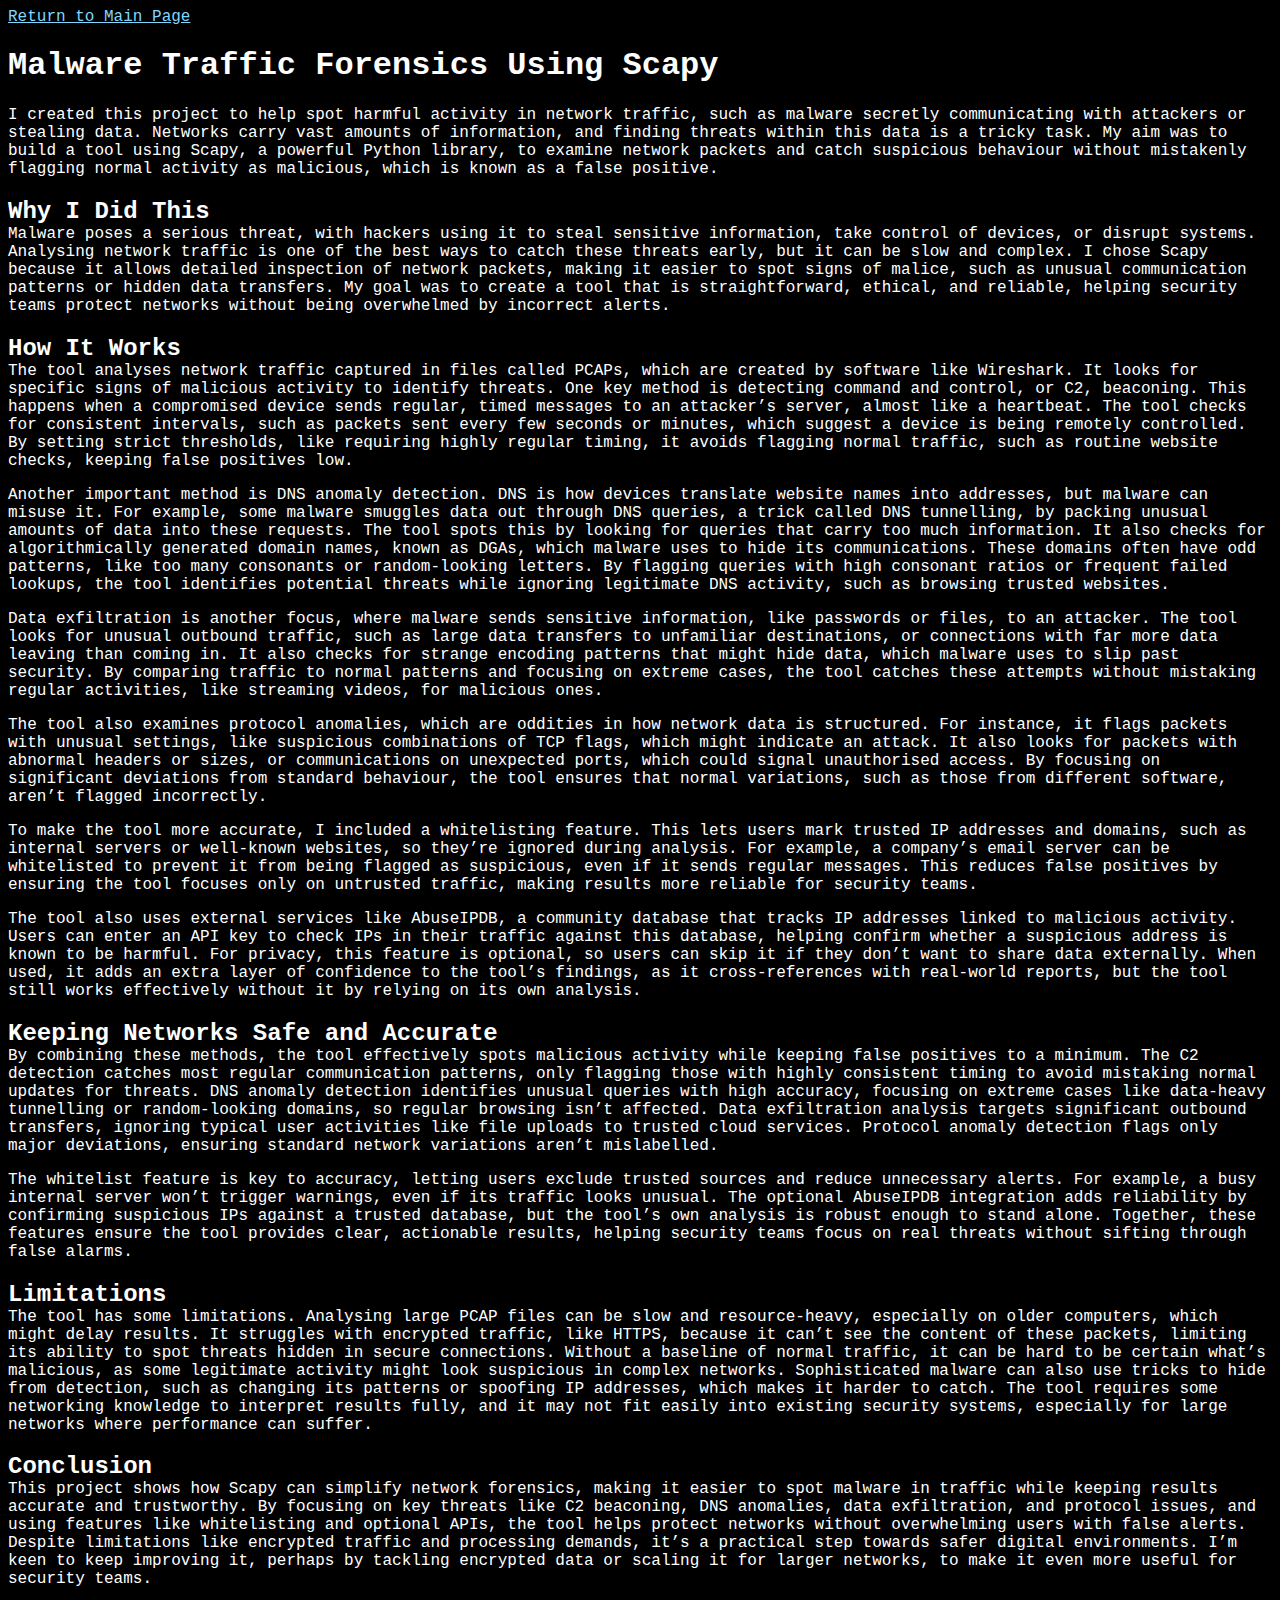
<file: projects/forensics.html>
<html lang="en">
<head>
    <meta charset="UTF-8">
    <meta name="viewport" content="width=device-width, initial-scale=1.0">
    <title>Malware Traffic Forensics Using Scapy</title>
    <link rel="stylesheet" href="../master.css">
</head>
<body>
    <div>
        <p><a href="../index.html">Return to Main Page</a></p>

        <h1>Malware Traffic Forensics Using Scapy</h1>

        <p>
            I created this project to help spot harmful activity in network traffic, such as malware secretly communicating with attackers or stealing data. Networks carry vast amounts of information, and finding threats within this data is a tricky task. My aim was to build a tool using Scapy, a powerful Python library, to examine network packets and catch suspicious behaviour without mistakenly flagging normal activity as malicious, which is known as a false positive.
        </p>

        <h2>Why I Did This</h2>

        <p>
            Malware poses a serious threat, with hackers using it to steal sensitive information, take control of devices, or disrupt systems. Analysing network traffic is one of the best ways to catch these threats early, but it can be slow and complex. I chose Scapy because it allows detailed inspection of network packets, making it easier to spot signs of malice, such as unusual communication patterns or hidden data transfers. My goal was to create a tool that is straightforward, ethical, and reliable, helping security teams protect networks without being overwhelmed by incorrect alerts.
        </p>

        <h2>How It Works</h2>

        <p>
            The tool analyses network traffic captured in files called PCAPs, which are created by software like Wireshark. It looks for specific signs of malicious activity to identify threats. One key method is detecting command and control, or C2, beaconing. This happens when a compromised device sends regular, timed messages to an attacker’s server, almost like a heartbeat. The tool checks for consistent intervals, such as packets sent every few seconds or minutes, which suggest a device is being remotely controlled. By setting strict thresholds, like requiring highly regular timing, it avoids flagging normal traffic, such as routine website checks, keeping false positives low.
        </p>

        <p>
            Another important method is DNS anomaly detection. DNS is how devices translate website names into addresses, but malware can misuse it. For example, some malware smuggles data out through DNS queries, a trick called DNS tunnelling, by packing unusual amounts of data into these requests. The tool spots this by looking for queries that carry too much information. It also checks for algorithmically generated domain names, known as DGAs, which malware uses to hide its communications. These domains often have odd patterns, like too many consonants or random-looking letters. By flagging queries with high consonant ratios or frequent failed lookups, the tool identifies potential threats while ignoring legitimate DNS activity, such as browsing trusted websites.
        </p>

        <p>
            Data exfiltration is another focus, where malware sends sensitive information, like passwords or files, to an attacker. The tool looks for unusual outbound traffic, such as large data transfers to unfamiliar destinations, or connections with far more data leaving than coming in. It also checks for strange encoding patterns that might hide data, which malware uses to slip past security. By comparing traffic to normal patterns and focusing on extreme cases, the tool catches these attempts without mistaking regular activities, like streaming videos, for malicious ones.
        </p>

        <p>
            The tool also examines protocol anomalies, which are oddities in how network data is structured. For instance, it flags packets with unusual settings, like suspicious combinations of TCP flags, which might indicate an attack. It also looks for packets with abnormal headers or sizes, or communications on unexpected ports, which could signal unauthorised access. By focusing on significant deviations from standard behaviour, the tool ensures that normal variations, such as those from different software, aren’t flagged incorrectly.
        </p>

        <p>
            To make the tool more accurate, I included a whitelisting feature. This lets users mark trusted IP addresses and domains, such as internal servers or well-known websites, so they’re ignored during analysis. For example, a company’s email server can be whitelisted to prevent it from being flagged as suspicious, even if it sends regular messages. This reduces false positives by ensuring the tool focuses only on untrusted traffic, making results more reliable for security teams.
        </p>

        <p>
            The tool also uses external services like AbuseIPDB, a community database that tracks IP addresses linked to malicious activity. Users can enter an API key to check IPs in their traffic against this database, helping confirm whether a suspicious address is known to be harmful. For privacy, this feature is optional, so users can skip it if they don’t want to share data externally. When used, it adds an extra layer of confidence to the tool’s findings, as it cross-references with real-world reports, but the tool still works effectively without it by relying on its own analysis.
        </p>

        <h2>Keeping Networks Safe and Accurate</h2>

        <p>
            By combining these methods, the tool effectively spots malicious activity while keeping false positives to a minimum. The C2 detection catches most regular communication patterns, only flagging those with highly consistent timing to avoid mistaking normal updates for threats. DNS anomaly detection identifies unusual queries with high accuracy, focusing on extreme cases like data-heavy tunnelling or random-looking domains, so regular browsing isn’t affected. Data exfiltration analysis targets significant outbound transfers, ignoring typical user activities like file uploads to trusted cloud services. Protocol anomaly detection flags only major deviations, ensuring standard network variations aren’t mislabelled.
        </p>

        <p>
            The whitelist feature is key to accuracy, letting users exclude trusted sources and reduce unnecessary alerts. For example, a busy internal server won’t trigger warnings, even if its traffic looks unusual. The optional AbuseIPDB integration adds reliability by confirming suspicious IPs against a trusted database, but the tool’s own analysis is robust enough to stand alone. Together, these features ensure the tool provides clear, actionable results, helping security teams focus on real threats without sifting through false alarms.
        </p>

        <h2>Limitations</h2>

        <p>
            The tool has some limitations. Analysing large PCAP files can be slow and resource-heavy, especially on older computers, which might delay results. It struggles with encrypted traffic, like HTTPS, because it can’t see the content of these packets, limiting its ability to spot threats hidden in secure connections. Without a baseline of normal traffic, it can be hard to be certain what’s malicious, as some legitimate activity might look suspicious in complex networks. Sophisticated malware can also use tricks to hide from detection, such as changing its patterns or spoofing IP addresses, which makes it harder to catch. The tool requires some networking knowledge to interpret results fully, and it may not fit easily into existing security systems, especially for large networks where performance can suffer.
        </p>

        <h2>Conclusion</h2>

        <p>
            This project shows how Scapy can simplify network forensics, making it easier to spot malware in traffic while keeping results accurate and trustworthy. By focusing on key threats like C2 beaconing, DNS anomalies, data exfiltration, and protocol issues, and using features like whitelisting and optional APIs, the tool helps protect networks without overwhelming users with false alerts. Despite limitations like encrypted traffic and processing demands, it’s a practical step towards safer digital environments. I’m keen to keep improving it, perhaps by tackling encrypted data or scaling it for larger networks, to make it even more useful for security teams.
        </p>
    </div>
</body>
</html>
</file>
<file: master.css>
.navbarul {
list-style-type: none;
margin: 0;
padding: 0;
}
.navbarli {
float: right;
padding: 9px 10px;
}
body {
  font-family: monospace;
  font-size: 16px;
  color: #FFFFFF;
  background-color: #000000;
}
h2 {
  margin-bottom: 0;
}
p {
  margin-top: 0;
}
a:link {
  color: #7ed7ff;
}
a:hover {
  color: #FF6666;
}
</file>
